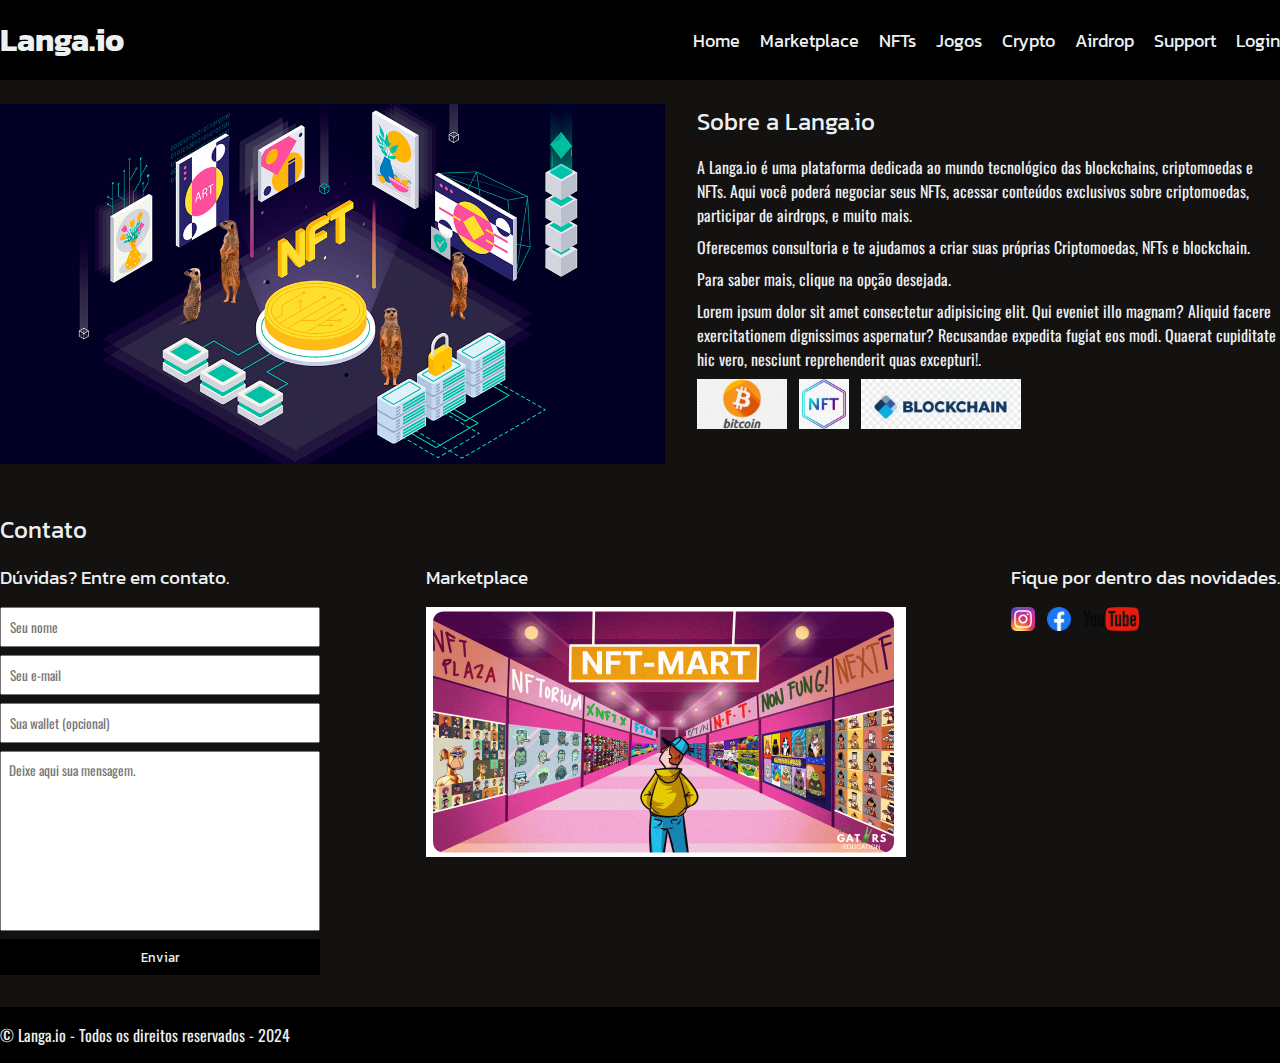
<file: index.html>
<!DOCTYPE html>
<html lang="pt-br">
<head>
    <meta charset="UTF-8">
    <meta name="viewport" content="width=device-width, initial-scale=1.0">
    <title>Langa.io</title>
    <link rel="stylesheet" href="./main.css">

    <link rel="preconnect" href="https://fonts.googleapis.com">
    <link rel="preconnect" href="https://fonts.gstatic.com" crossorigin>
    <link href="https://fonts.googleapis.com/css2?family=Kanit&family=Oswald&display=swap" rel="stylesheet">

</head>
<body>
    <header>
        <div class="container">
            <h1>Langa.io</h1>
        <nav>
            <ul>
                <li>
                    <a href="./index.html">Home</a>
                </li>
                <li>
                    <a href="./marketplace.html">Marketplace</a>
                </li>
                <li>
                    <a href="#">NFTs</a>
                </li>
                <li>
                    <a href="#">Jogos</a>
                </li>
                <li>
                    <a href="#">Crypto</a>
                </li>
                <li>
                    <a href="#">Airdrop</a>
                </li>
                <li>
                    <a href="#contact">Support</a>
                </li>
                <li>
                    <a href="#">Login</a>
                </li>
            </ul>
        </nav>
        </div>
    </header>
    <section id="about">
        <div class="container">
            <img class="nft-image" src="./images/nft.jpg" alt="Langa.io" />
            <div>
                <h2>Sobre a Langa.io</h2>
                <p>
                    A Langa.io é uma plataforma dedicada ao mundo tecnológico das blockchains, criptomoedas e NFTs. Aqui você poderá negociar seus NFTs, acessar conteúdos exclusivos sobre criptomoedas, participar de airdrops, e muito mais.
                </p>
                <p>
                    Oferecemos consultoria e te ajudamos a criar suas próprias Criptomoedas, NFTs e blockchain.
                </p>
                <p>
                    Para saber mais, clique na opção desejada.
                </p>
                <p>
                    Lorem ipsum dolor sit amet consectetur adipisicing elit. Qui eveniet illo magnam? Aliquid facere exercitationem dignissimos aspernatur? Recusandae expedita fugiat eos modi. Quaerat cupiditate hic vero, nesciunt reprehenderit quas excepturi!.
                </p>
                <ul class="services">
                    <li> <img src="./images/logo.png" alt="Criptomoedas" /></li>
                    <li> <img src="./images/nftlogo.png" alt="NFT" /></li>
                    <li><img src="./images/blockchain.png" alt="Blockchain" /></li>
                </ul>
            </div>
        </div>
    </section>
    <section id="contact">
        <div class="container">
            <h2>Contato</h2>
            <div class="contact-methods">
                <div>
                    <h3>Dúvidas? Entre em contato.</h3>
                    <form>
                        <input type="text" placeholder="Seu nome" required />
                        <input type="email" placeholder="Seu e-mail" required />
                        <input type="tel" placeholder="Sua wallet (opcional)" />
                        <textarea placeholder="Deixe aqui sua mensagem." required></textarea>
                        <button type="submit">Enviar</button>
                    </form>
                </div>
                <div>
                    <h3>Marketplace</h3>
                            <a class="mart" href="./marketplace.html" title="Acesse nosso marketplace.">
                                <img src="./images/mart.png" alt="Marketplace" />
                            </a>
                </div>
                <div>
                    <h3>Fique por dentro das novidades.</h3>
                    <ul class="social-links">
                        <li>
                            <a href="#" title="Siga-nos no Instagram">
                                <img src="./images/instagram.png" alt="Instagram" />
                            </a>
                            </li>
                        <li>
                            <a href="#" title="Siga-nos no Facebook">
                                <img src="./images/facebook.png" alt="Facebook" />
                            </a>
                            </li>
                        <li>
                            <a href="#" title="Visite nosso canal do YouTube">
                                <img src="./images/youtube.png" alt="YouTube" />
                            </a>
                            </li>
                    </ul>
                </div>
            </div>
        </div>
    </section>
    <footer>
        <div class="container">
            <p>
                &copy; Langa.io - Todos os direitos reservados - 2024
            </p>
        </div>
    </footer>
</body>
</html>
</file>
<file: main.css>
* {
    margin: 0;
    padding: 0;
    box-sizing: border-box;
}

header,
section h2,
section h3,
form button {
    font-family: 'Kanit', sans-serif;
    font-weight: normal;
}

body, input, textarea {
    font-family: 'Oswald', sans-serif;
}

body {
    background-color: rgb(20, 17, 17);
}

header {
    padding: 16px 0;
    background-color: #000000;
    color: #ecf0f1;
}

header nav li {
    display: inline;
    margin-left: 16px;
    font-size: 18px;
}

header nav li a {
    color: #ecf0f1;
    text-decoration: none;
}

.container {
    max-width: 1280px;
    width: 100%;
    margin: 0 auto;
}

header .container,
section .container {
    display: flex;
    align-items: center;
    justify-content: space-between;
}

.services img {
    height: 50px;
}

.services li {
    display: inline;
    margin-right: 8px;
}

section .container {
    align-items: flex-start;
}

section {
    padding: 24px 0;
}

section h2 {
    margin-bottom: 16px;
}

section {
    color: #ecf0f1;
}

section p {
    margin-bottom: 8px;
}

.nft-image {
    margin-right: 32px;
}

.nft-image {
    height: 360px;
}

.social-links img {
    height: 24px;
}

.mart img {
    height: 250px;
}

.social-links li {
    display: inline;
    margin-right: 8px;
}

.social-links li a {
    text-decoration: none;
}

#contact .container {
    display: block;
}

.contact-methods {
    display: flex;
    justify-content: space-between;
}

form input,
form textarea,
form button {
    display: block;
    width: 320px;
    margin-bottom: 8px;
    padding: 8px;
}

form textarea {
    resize: none;
    height: 180px;
}

section h3 {
    margin-bottom: 16px;
}

form button {
    background-color: #000;
    color: #ecf0f1;
    border: none;
    cursor: pointer;
}

form button:hover {
    background-color: #272a32;
}

input:focus, textarea:focus {
    outline-color:  #ecf0f1;;
}

footer {
    background-color: #000000;
    color: #ecf0f1;
    padding: 16px 0;
}
</file>
